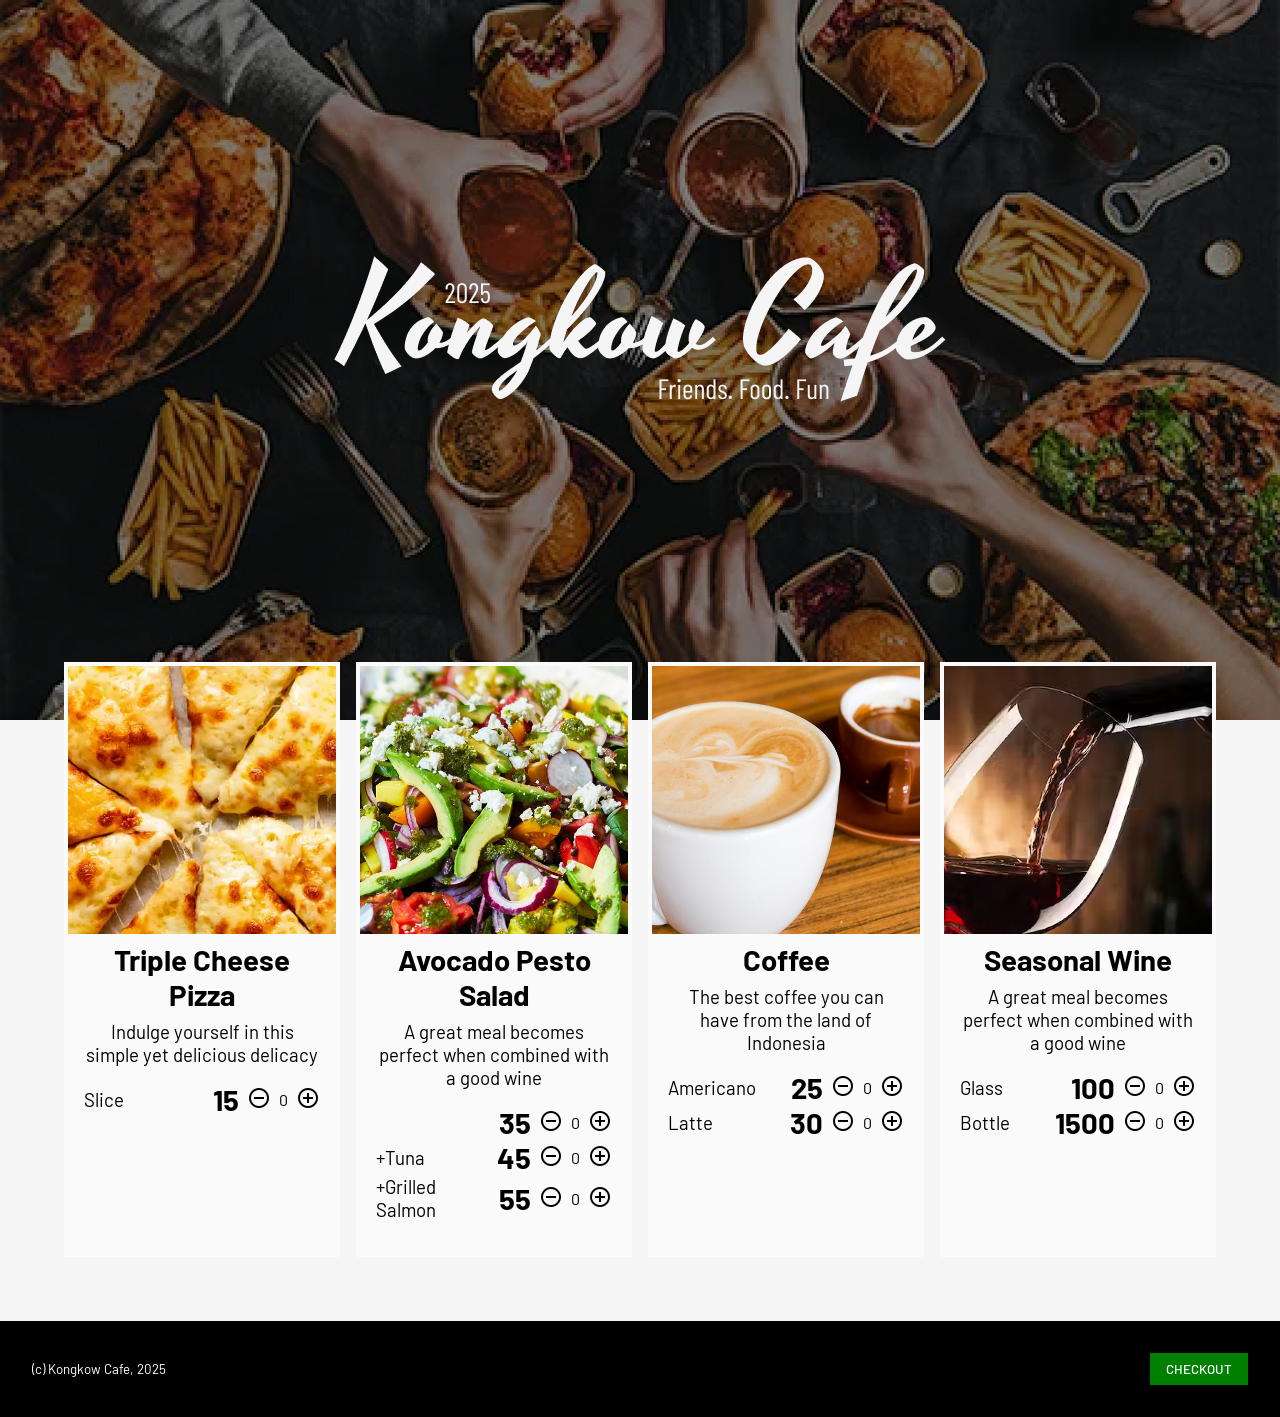
<file: index.html>
<!DOCTYPE html>
<html>

<head>
    <title>Kongkow Cafe</title>
    <meta name="viewport" content="width=device-width, initial-scale=1.0">
    <link rel="preconnect" href="https://fonts.googleapis.com">
    <link rel="preconnect" href="https://fonts.gstatic.com" crossorigin>
    <link href="https://fonts.googleapis.com/css2?family=Barlow:wght@300;400;500;600&display=swap" rel="stylesheet">
    <link rel="stylesheet" href="https://fonts.googleapis.com/css2?family=Material+Symbols+Outlined" />
    <link rel="stylesheet" href="index.css">
</head>

<body>
    <div class="header"></div>
    <div class="content">
        <img src="assets/logo_full.png" alt="Logo" class="logo" />

        <div class="menu-grid" id="menu-grid"></div>
        <div class="footer">
            (c) Kongkow Cafe, 2025
            <button class="checkout" onclick="checkout()">
                Checkout
            </button>
        </div>
    </div>
</body>

<script src="db.js"></script>
<script src="index.js"></script>

</html>
</file>
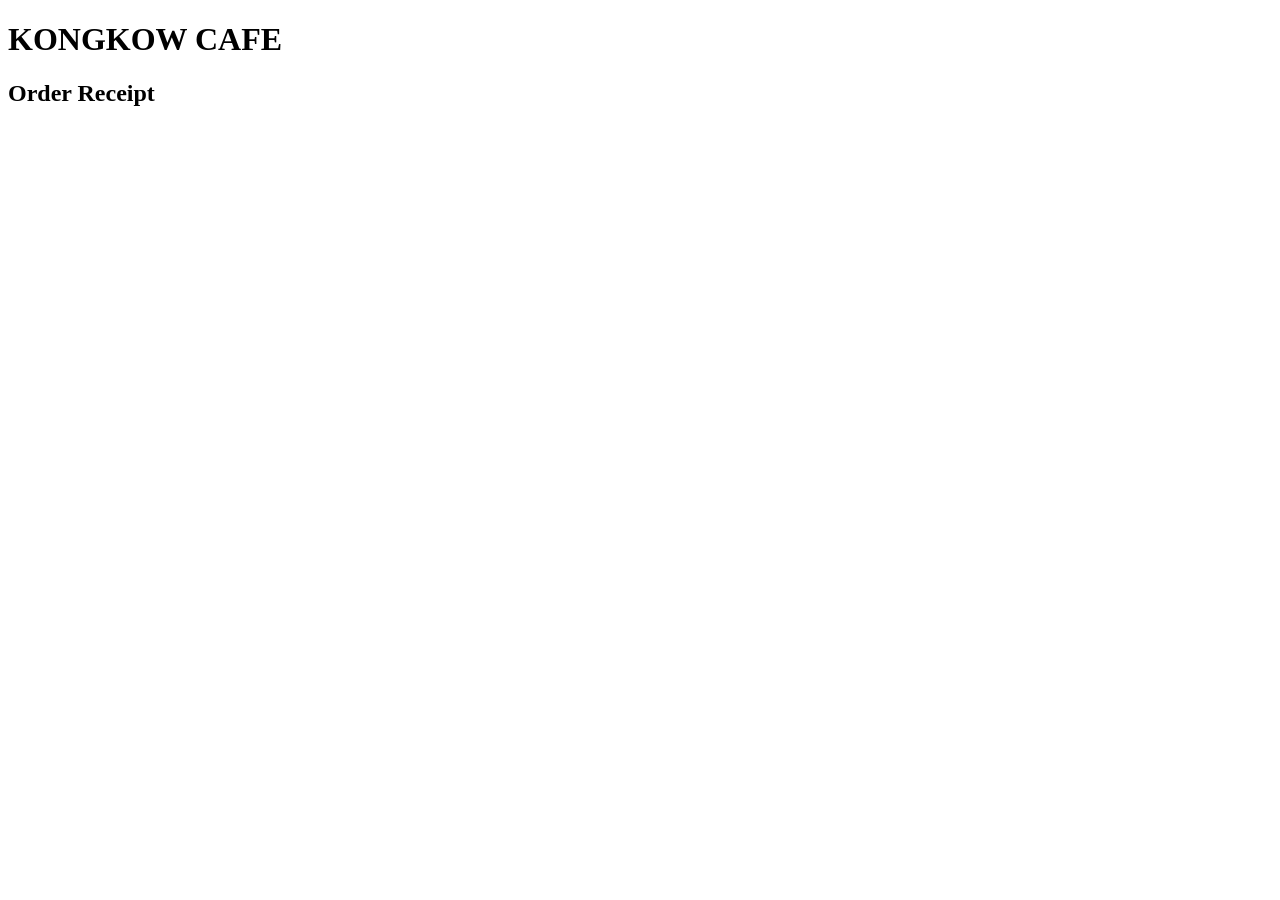
<file: order-confirmation/index.html>
<!DOCTYPE html>
<html>

<head>
    <title>KC - Order Confirmation</title>
</head>

<body>
    <h1>KONGKOW CAFE</h1>
    <h2>Order Receipt</h2>
    
    <div id="cart"></div>
    
    <h3 id="total"></h3>

<script src="../db.js"></script>
<script src="index.js"></script>

</html>
</file>
<file: index.css>
* {
    font-family: 'Barlow';
    margin: 0;
    padding: 0;
}

.header {
    background: url("assets/header.jpg") no-repeat top center;
    position: fixed;
    top: 0;
    left: 0;
    right: 0;
    width: 100%;
    max-height: 800px;
    aspect-ratio: 1;
    background-size: cover;

    @media only screen and (min-width: 768px) {
        aspect-ratio: 1280/720;
    }
}

.content {
    position: absolute;
    top: 0;
    display: flex;
    flex-direction: column;
    align-items: center;
    width: 100%;
}

.logo {
    box-sizing: border-box;
    max-width: 80%;
    margin: 128px 0;

    @media only screen and (min-width: 768px) {
        margin: 256px 0;
    }
}

body {
    background-color: #f5f5f5;
}

.menu-grid {
    display: grid;
    margin: 0;
    gap: 16px;
    padding: 0 16px;
    padding-bottom: 32px;
    grid-template-columns: 1fr 1fr;

    /* @media only screen and (min-width: 400px) {
        grid-template-columns: 1fr 1fr 1fr;
    } */

    @media only screen and (min-width: 768px) {
        padding: 0 64px;
        padding-bottom: 64px;
        grid-template-columns: 1fr 1fr 1fr 1fr;
    }
}

.menu-card {
    display: flex;
    flex-direction: column;
    padding-bottom: 16px;
    background-color: #fafafa;
    border: 4px solid #fafafa;

    @media only screen and (min-width: 768px) {
        padding-bottom: 32px;
    }

    img {
        aspect-ratio: 1;
        object-fit: cover;
        width: 100%;
    }

    .menu-name {
        padding: 8px 16px;
        text-align: center;
        font-size: 14pt;

        @media only screen and (min-width: 768px) {
            font-size: 22pt;
        }
    }

    .menu-description {
        text-align: center;
        padding: 0 16px;
        padding-bottom: 16px;
        font-size: 10pt;

        @media only screen and (min-width: 768px) {
            font-size: 14pt;
        }
    }

    .price-description {
        font-size: 10pt;

        @media only screen and (min-width: 768px) {
            font-size: 14pt;
        }
    }

    .menu-price-row {
        display: flex;
        flex-direction: row;
        justify-content: space-between;
        align-items: center;
        padding: 0 16px;
    }

    .price-and-qty {
        display: flex;
        flex-direction: row;
        align-items: center;
        gap: 8px;
    }

    .price {
        font-size: 14pt;

        @media only screen and (min-width: 768px) {
            font-size: 22pt;
        }
    }
}

.footer {
    background-color: black;
    color: white;
    padding: 32px;
    width: 100%;
    box-sizing: border-box;
    font-size: 10pt;
    display: flex;
    justify-content: space-between;
    align-items: center;
}

button {
    all: unset;
}

button.checkout{
    font-weight: 500;
    text-transform: uppercase;
    padding: 8px 16px;
    background-color: green;
}
</file>
